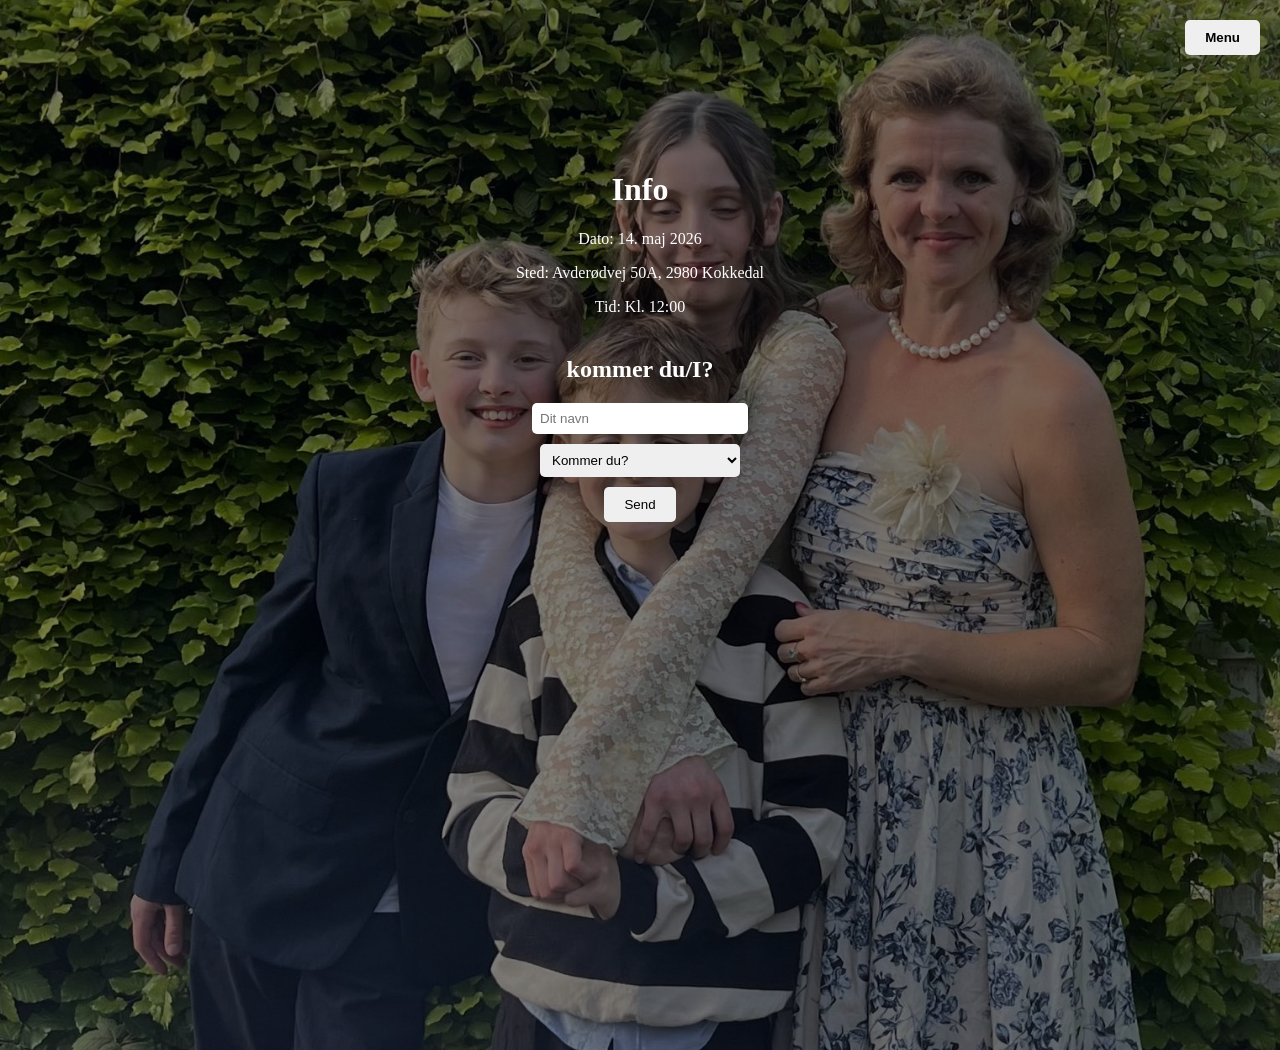
<file: index.html>
<!DOCTYPE html>
<html lang="da">
<head>
    <meta charset="UTF-8">
    <title>Columbus Konfirmation</title>
    <link rel="stylesheet" href="style.css">
</head>
<body class="main-background">

    <button class="menu-button" onclick="goToMenu()">Menu</button>

    <div class="content">
        <h1>Info</h1>
        <p>Dato: 14. maj 2026</p>
        <p>Sted: Avderødvej 50A, 2980 Kokkedal</p>
        <p>Tid: Kl. 12:00</p>

        <div class="rsvp-box">
            <h2>kommer du/I?</h2>
            <input type="text" id="name" placeholder="Dit navn">
            <select id="attendance">
                <option value="">Kommer du?</option>
                <option value="Ja">Ja</option>
                <option value="Nej">Nej</option>
            </select>
            <button onclick="sendRSVP()">Send</button>
            <p id="responseMessage"></p>
        </div>
    </div>

    <script src="script.js"></script>
</body>
</html>
</file>
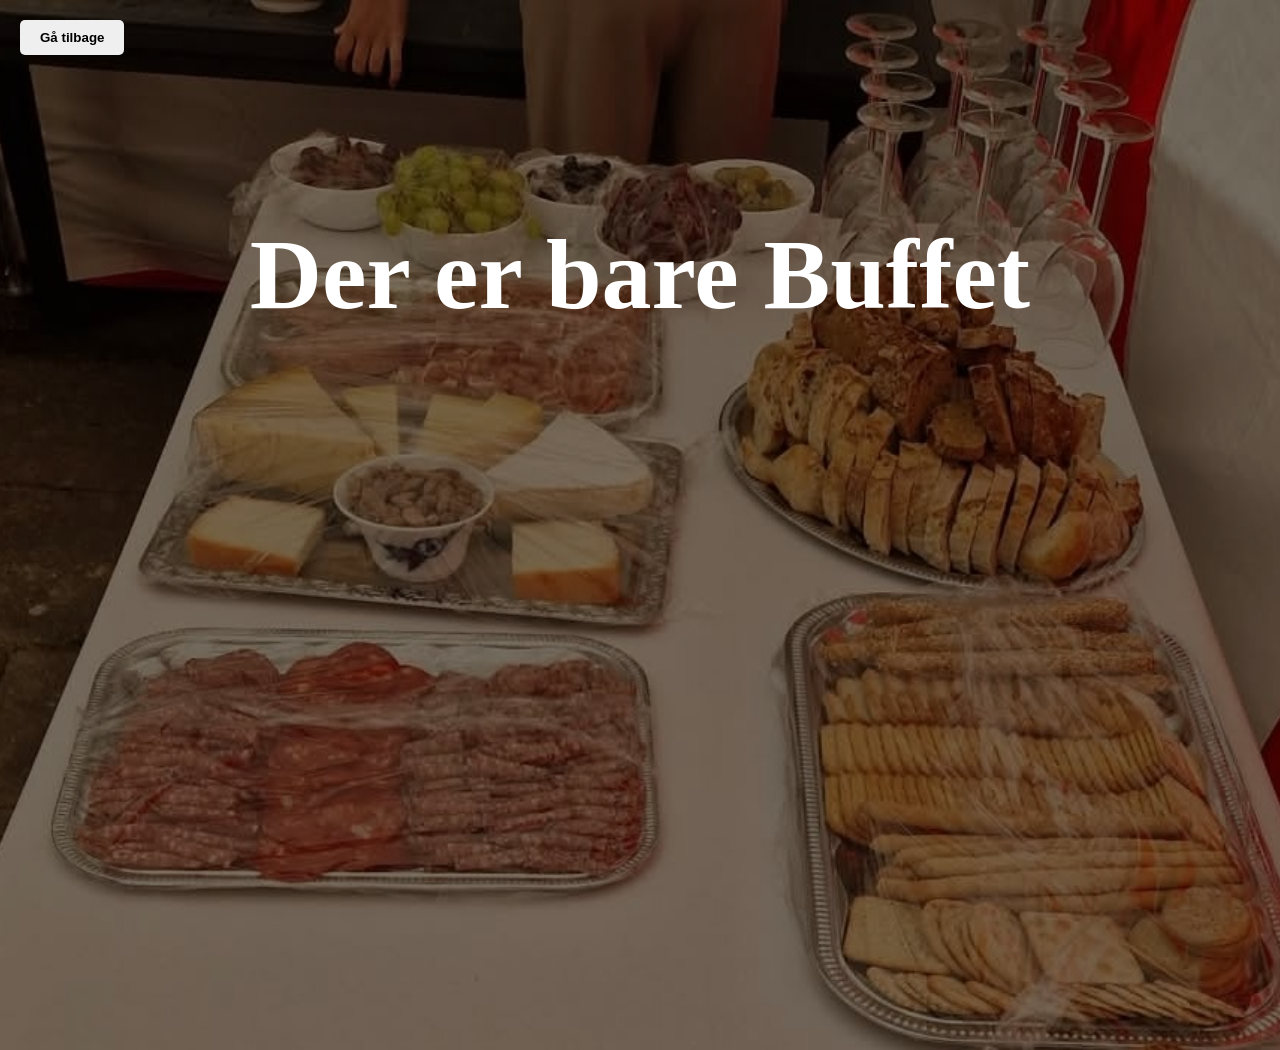
<file: menu.html>
<!DOCTYPE html>
<html lang="da">
<head>
    <meta charset="UTF-8">
    <title>Buffet Menu</title>
    <link rel="stylesheet" href="style.css">
</head>
<body class="menu-background">

    <button class="back-button" onclick="goBack()">Gå tilbage</button>

    <div class="menu-content">
        <h1 class="buffe">Der er bare Buffet</h1>
    </div>

    <script src="script.js"></script>
</body>

</html>
</file>
<file: style.css>
/* Main page background */
.main-background {
    background-image: url("main-bg.jpg");
    background-size: cover;
    background-position: center;
    min-height: 100vh;
    margin: 0;
}

/* Menu page background */
.menu-background {
    background-image: url("menu-bg.jpg");
    background-size: cover;
    background-position: center;
    min-height: 100vh;
    margin: 0;
}

.buffe {
    font-size: 100px;
}

/* Overlay content */
.content, .menu-content {
    text-align: center;
    padding-top: 150px;
    background: rgba(0,0,0,0.5); /* makes text readable over background */
    min-height: 100vh;
    color: white;
}

/* Buttons */
.menu-button, .back-button {
    position: absolute;
    padding: 10px 20px;
    cursor: pointer;
    font-weight: bold;
}

.menu-button { top: 20px; right: 20px; }
.back-button { top: 20px; left: 20px; }

/* RSVP box */
.rsvp-box { margin-top: 40px; }

input, select {
    display: block;
    margin: 10px auto;
    padding: 8px;
    width: 200px;
    border-radius: 5px;
    border: none;
}

button { padding: 10px 20px; cursor: pointer; border-radius: 5px; border: none; }

/* Dropdown menu */
.dropdown { position: relative; display: inline-block; margin: 20px; }
.dropbtn {
    background-color: rgba(0,0,0,0.7);
    color: white;
    padding: 12px 20px;
    font-size: 16px;
    border: none;
    border-radius: 5px;
    cursor: pointer;
}
.dropdown-content {
    display: none;
    position: absolute;
    background-color: rgba(0,0,0,0.8);
    min-width: 200px;
    text-align: left;
    z-index: 1;
    border-radius: 5px;
}
.dropdown-content p { padding: 10px; margin: 0; cursor: default; }
.dropdown:hover .dropdown-content { display: block; }
</file>
